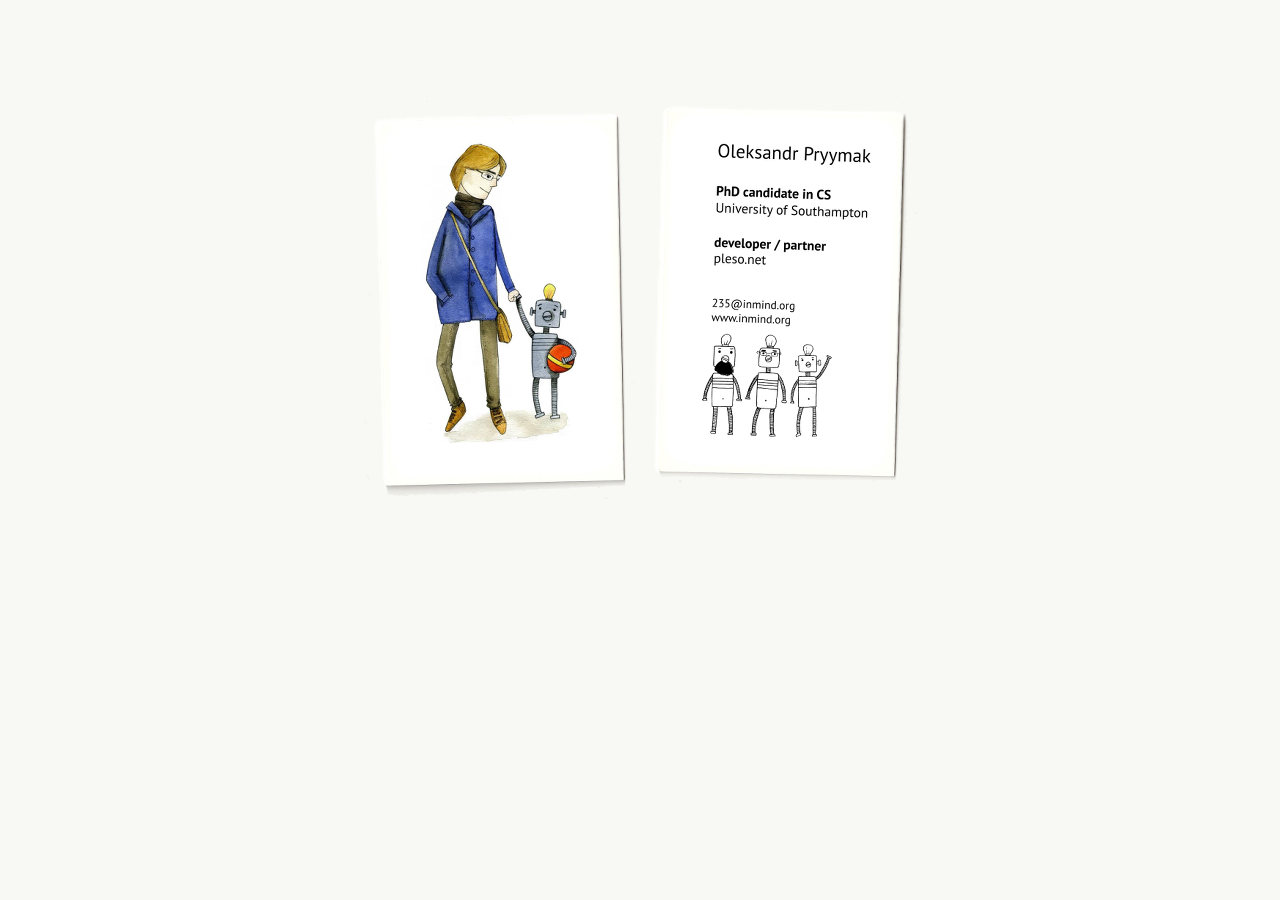
<file: index.html>
<!DOCTYPE html PUBLIC "-//W3C//DTD HTML 4.01//EN" "http://www.w3.org/TR/html4/strict.dtd">
<html>
	<head>
		<meta http-equiv="Content-Type" content="text/html; charset=utf-8">
		<meta http-equiv="Content-Language" content="en">
		<link rel="start" href="/" />
		
		<title>Oleksandr Pryymak</title>
		<meta name="description" content="inMind.org -- Oleksandr Pryymak's homepage">
		<meta name="author" content="Oleksandr Pryymak">
		<meta name="keywords" content="">

		<!--link rel="stylesheet" href="http://twitter.github.com/bootstrap/1.4.0/bootstrap.min.css" -->
		<!-- Le HTML5 shim, for IE6-8 support of HTML elements -->
		<!--[if lt IE 9]>
		<script src="http://html5shim.googlecode.com/svn/trunk/html5.js"></script>
		<![endif]-->
		<style type="text/css">
			body {
        padding-top: 80px;
        background: #f8f9f4;
				font-size: 100%;}
			.container {
        display: block;
        text-align: center;
				margin-left: auto;
				margin-right: auto;}
			.clear{
				clear: both;
				height: 1px}
		</style>
	</head>
	<body>
    <div class="container">
      <img src="/media/imgs/opryymak.png" width="274" height="421" border="0" />
      
      <img src="/media/imgs/bcard.png" width="274" height="421" border="0" usemap="#map" />
      <map name="map">
        <area shape="rect" coords="71,50,234,79" alt="LinkedIn profile: Oleksandr Pryymak" href="http://www.linkedin.com/in/opryymak" />
        <area shape="rect" coords="69,93,230,132" alt="My home page: University of Southampton" href="http://users.ecs.soton.ac.uk/op08r/" />
        <area shape="rect" coords="68,145,195,181" alt="My team: pleso.net" href="http://www.pleso.net/" />
        <area shape="rect" coords="65,210,164,235" id="email" />
      </map>

			<div class="clear">&nbsp;</div>
		</div>
    
    <script type="text/javascript" language="javascript">
<!--
// Email obfuscator script 2.1 by Tim Williams, University of Arizona
// A wizard to generate this code is at http://www.jottings.com/obfuscator/
{ coded = "xsN@ZejZeu.nCo"
  key = "C0k12FSoKwmOvPql3Ax6fnytjDHT75s4ciWeXzVUhRBN9dIZrYQp8JEgLGbuMa"
  shift=coded.length
  link=""
  for (i=0; i<coded.length; i++) {
    if (key.indexOf(coded.charAt(i))==-1) {
      ltr = coded.charAt(i)
      link += (ltr)
    }
    else {     
      ltr = (key.indexOf(coded.charAt(i))-shift+key.length) % key.length
      link += (key.charAt(ltr))
    }
  }
  document.getElementById("email").setAttribute("href", "mailto:"+link);
}
//-->
  </script>

  </body>
</html>
</file>
